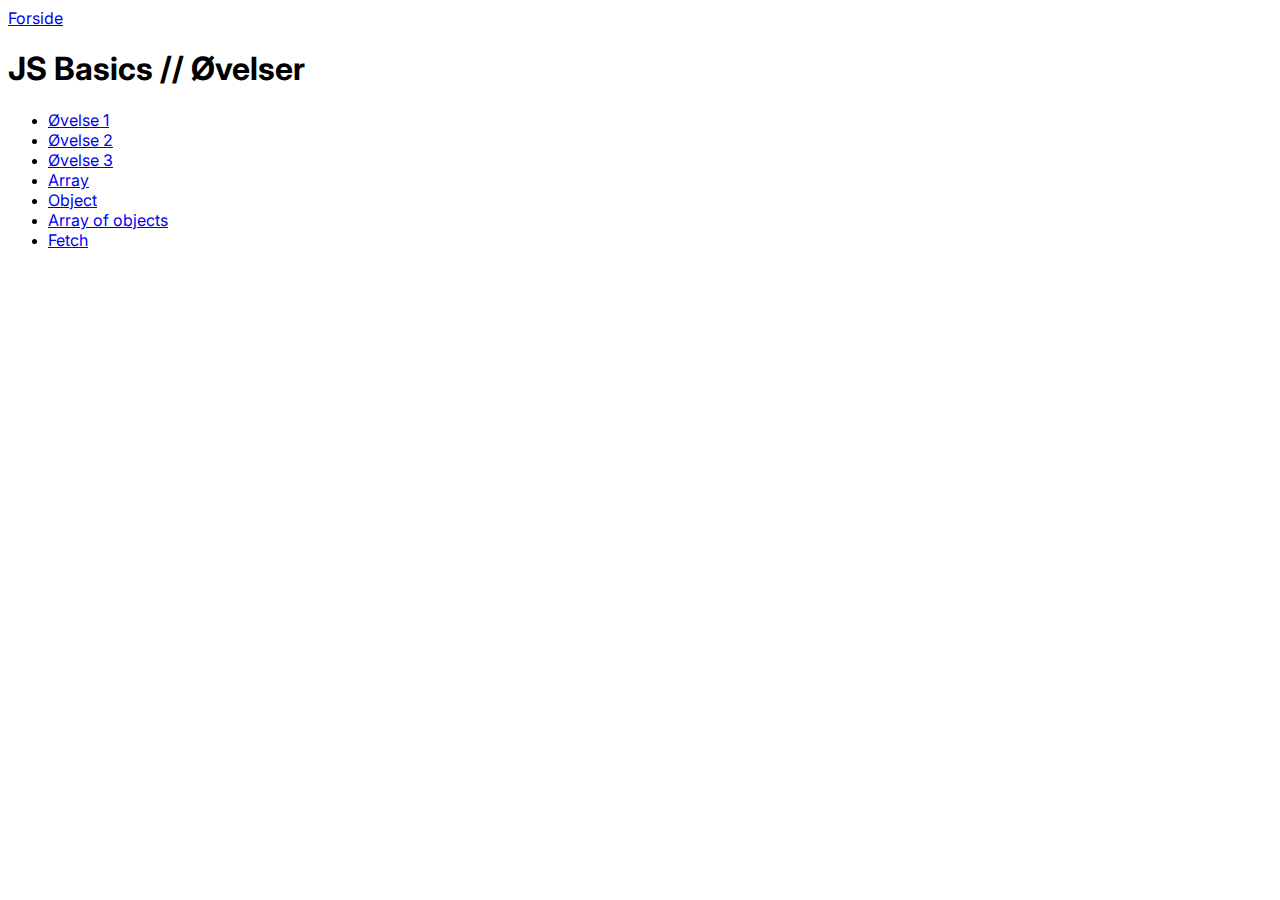
<file: index.html>
<!DOCTYPE html>
<html lang="da">

<head>
    <meta charset="UTF-8">
    <meta name="viewport" content="width=device-width, initial-scale=1.0">
    <title>JS Basics</title>
    <link rel="stylesheet" href="style.css">

    <link rel="preconnect" href="https://fonts.googleapis.com">
    <link rel="preconnect" href="https://fonts.gstatic.com" crossorigin>
    <link href="https://fonts.googleapis.com/css2?family=Inter:wght@100;200;300;400;500;600;700;800;900&display=swap"
        rel="stylesheet">
</head>

<body>
    <header>
        <a href="index.html">Forside</a>
    </header>
    <h1>JS Basics // Øvelser</h1>
    <ul>
        <li><a href="opgave_1.html">Øvelse 1</a></li>
        <li><a href="opgave_2.html">Øvelse 2</a></li>
        <li><a href="opgave_3.html">Øvelse 3</a></li>
        <li><a href="array.html">Array</a></li>
        <li><a href="obejct.html">Object</a></li>
        <li><a href="array_of_obejcts.html">Array of objects</a></li>
        <li><a href="fetch.html">Fetch</a></li>
    </ul>

    <script src="script_3.js"></script>
</body>

</html>
</file>
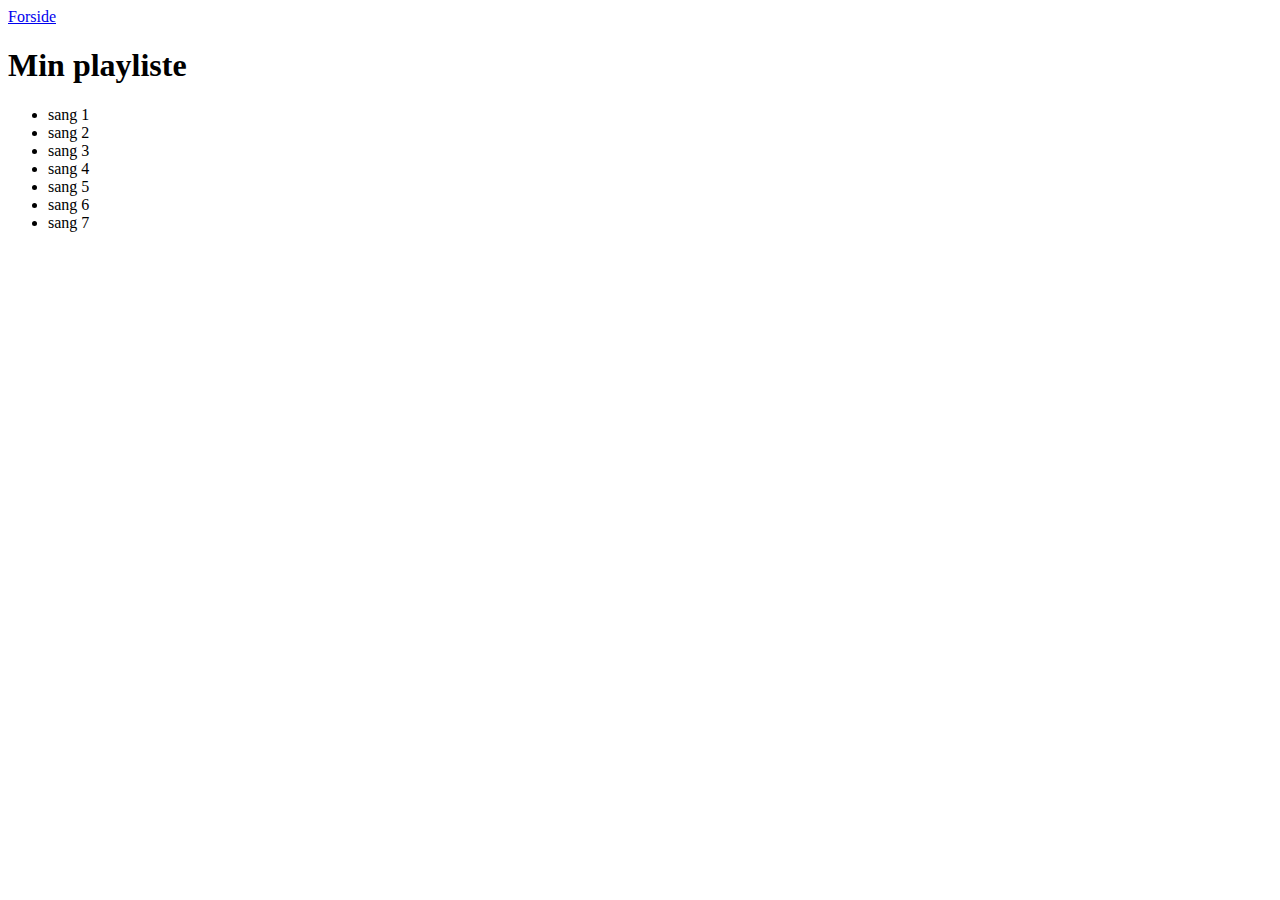
<file: array.html>
<!DOCTYPE html>
<html lang="en">

<head>
    <meta charset="UTF-8">
    <meta name="viewport" content="width=device-width, initial-scale=1.0">
    <title>JS Basics // Array </title>
</head>

<body>
    <header>
        <a href="index.html">Forside</a>
    </header>
    <h1>Min playliste</h1>
    <ul></ul>

    <script src="array.js"></script>
</body>

</html>
</file>
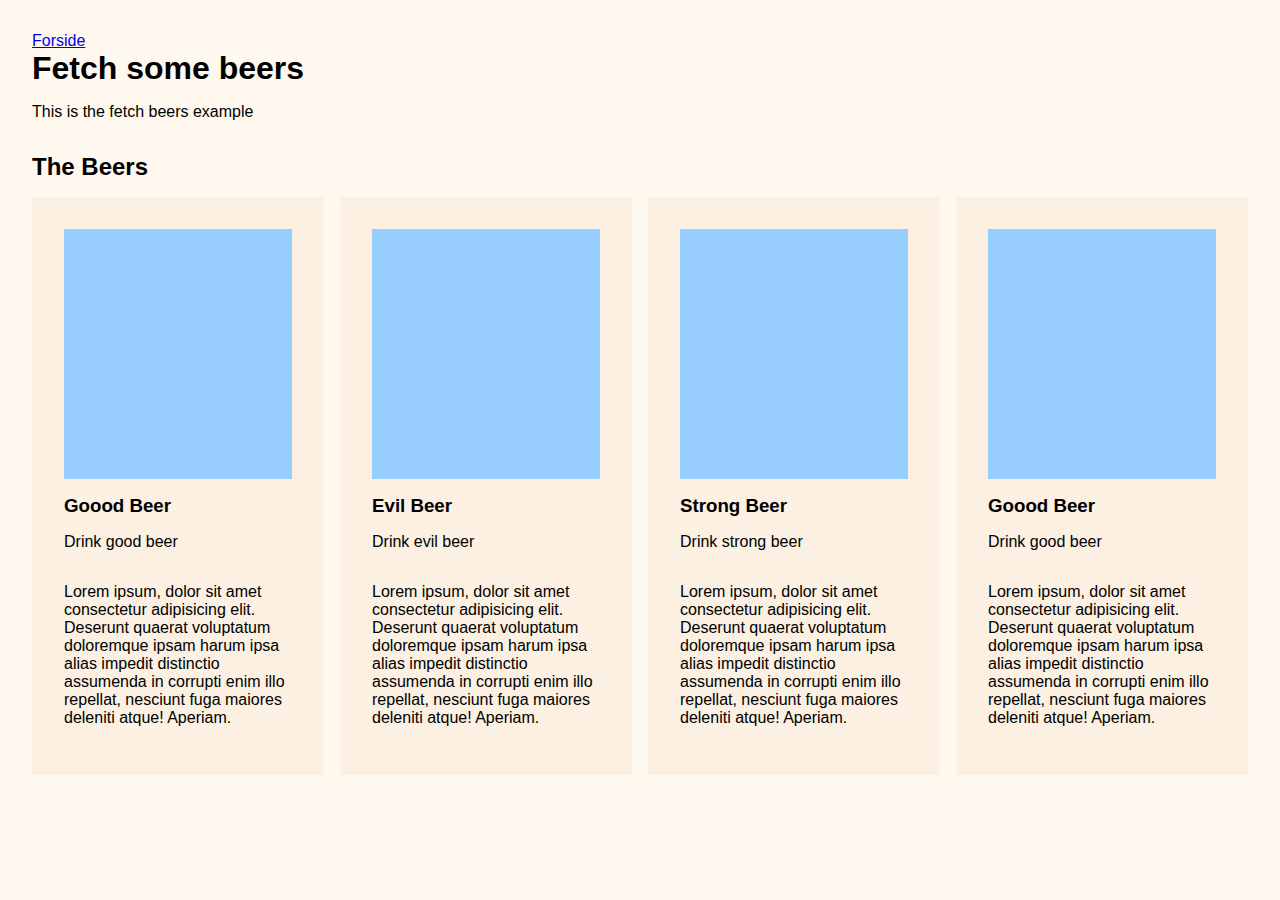
<file: fetch.html>
<!DOCTYPE html>
<html lang="en">

<head>
    <meta charset="UTF-8">
    <meta name="viewport" content="width=device-width, initial-scale=1.0">
    <title>JS Basics // Object</title>
    <link rel="stylesheet" href="fetch.css">
</head>

<body>
    <header>
        <a href="index.html">Forside</a>
        <h1>Fetch some beers</h1>
        <p>This is the fetch beers example</p>
    </header>


    <section>
        <h2>The Beers</h2>
        <div class="beer_container">
            <article>
                <div class="beer_image_contatiner"></div>
                <h3 class="beer_name">Goood Beer</h3>
                <p class="beer_tagline">Drink good beer</p>
                <p class="beer_description">Lorem ipsum, dolor sit amet consectetur adipisicing elit. Deserunt quaerat
                    voluptatum doloremque ipsam harum ipsa alias impedit distinctio assumenda in corrupti enim illo
                    repellat, nesciunt fuga maiores deleniti atque! Aperiam.</p>
            </article>
            <article>
                <div class="beer_image_contatiner"></div>
                <h3 class="beer_name">Evil Beer</h3>
                <p class="beer_tagline">Drink evil beer</p>
                <p class="beer_description">Lorem ipsum, dolor sit amet consectetur adipisicing elit. Deserunt quaerat
                    voluptatum doloremque ipsam harum ipsa alias impedit distinctio assumenda in corrupti enim illo
                    repellat, nesciunt fuga maiores deleniti atque! Aperiam.</p>
            </article>
            <article>
                <div class="beer_image_contatiner"></div>
                <h3 class="beer_name">Strong Beer</h3>
                <p class="beer_tagline">Drink strong beer</p>
                <p class="beer_description">Lorem ipsum, dolor sit amet consectetur adipisicing elit. Deserunt quaerat
                    voluptatum doloremque ipsam harum ipsa alias impedit distinctio assumenda in corrupti enim illo
                    repellat, nesciunt fuga maiores deleniti atque! Aperiam.</p>
            </article>
            <article>
                <div class="beer_image_contatiner"></div>
                <h3 class="beer_name">Goood Beer</h3>
                <p class="beer_tagline">Drink good beer</p>
                <p class="beer_description">Lorem ipsum, dolor sit amet consectetur adipisicing elit. Deserunt quaerat
                    voluptatum doloremque ipsam harum ipsa alias impedit distinctio assumenda in corrupti enim illo
                    repellat, nesciunt fuga maiores deleniti atque! Aperiam.</p>
            </article>
        </div>
    </section>

    <script src="fetch.js"></script>
</body>

</html>
</file>
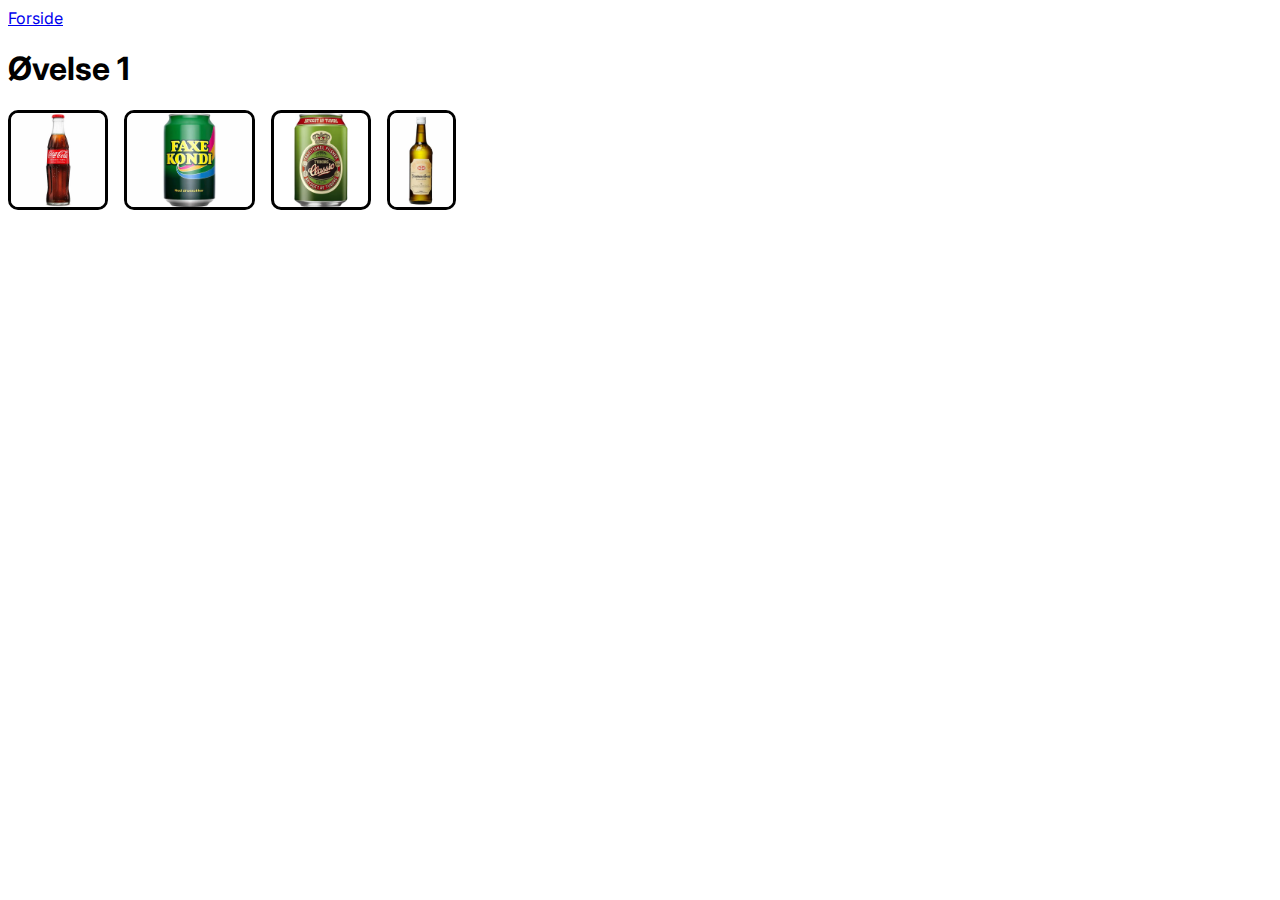
<file: opgave_1.html>
<!DOCTYPE html>
<html lang="da">

<head>
    <meta charset="UTF-8">
    <meta name="viewport" content="width=device-width, initial-scale=1.0">
    <title>JS Basics | Øvelse 1</title>
    <link rel="stylesheet" href="style.css">

    <link rel="preconnect" href="https://fonts.googleapis.com">
    <link rel="preconnect" href="https://fonts.gstatic.com" crossorigin>
    <link href="https://fonts.googleapis.com/css2?family=Inter:wght@100;200;300;400;500;600;700;800;900&display=swap"
        rel="stylesheet">
</head>

<body>
    <header>
        <a href="index.html">Forside</a>
    </header>
    <h1>Øvelse 1</h1>
    <div class="grid">
        <img src="img/cola.webp" alt="cola" id="cola">
        <img src="img/faxe.webp" alt="faxe" id="faxe">
        <img src="img/beer.webp" alt="øl" id="beer">
        <img src="img/snaps.webp" alt="snaps" id="snaps">
    </div>

    <script src="script.js"></script>
</body>

</html>
</file>
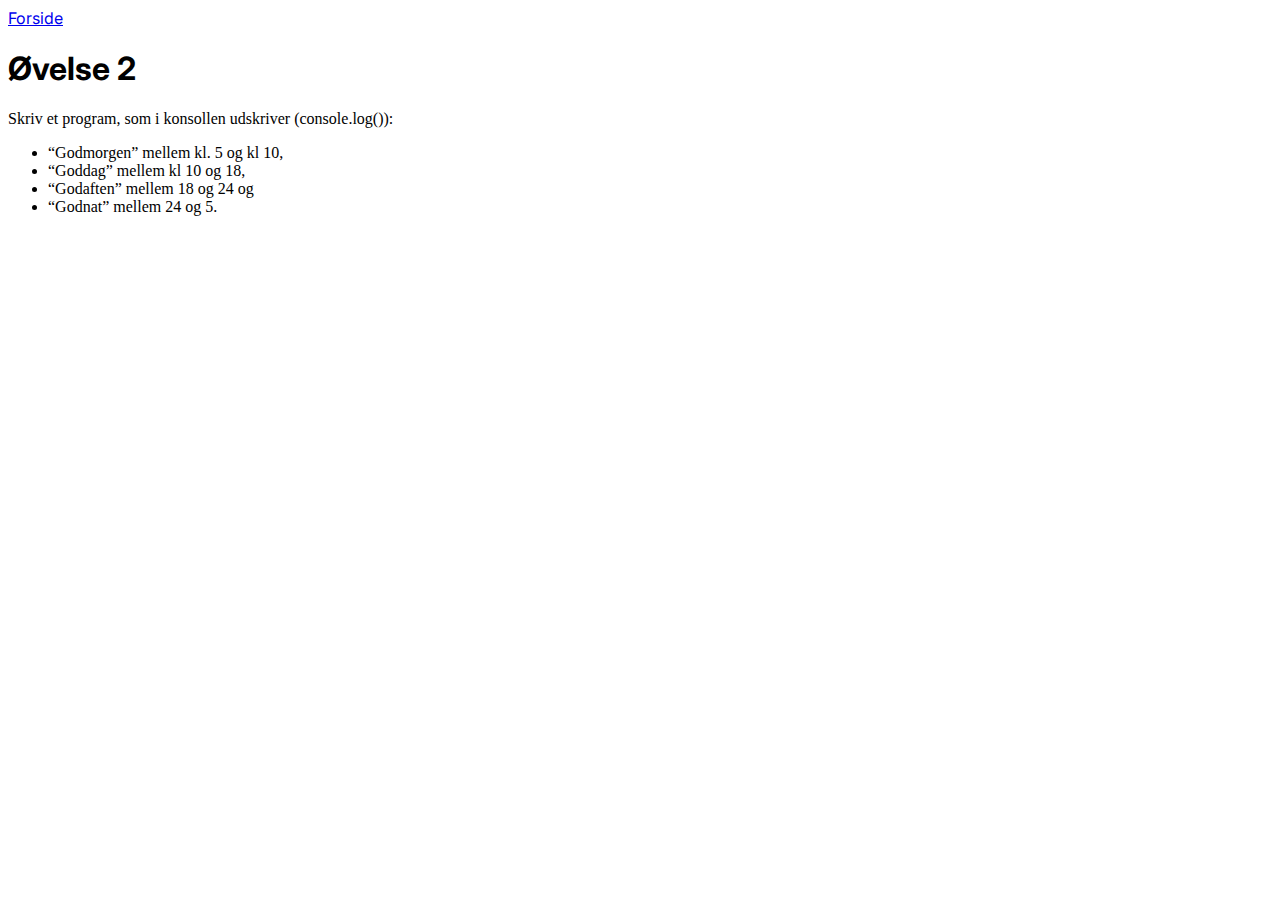
<file: opgave_2.html>
<!DOCTYPE html>
<html lang="da">

<head>
    <meta charset="UTF-8">
    <meta name="viewport" content="width=device-width, initial-scale=1.0">
    <title>JS Basics | Øvelse 2</title>
    <link rel="stylesheet" href="style.css">

    <link rel="preconnect" href="https://fonts.googleapis.com">
    <link rel="preconnect" href="https://fonts.gstatic.com" crossorigin>
    <link href="https://fonts.googleapis.com/css2?family=Inter:wght@100;200;300;400;500;600;700;800;900&display=swap"
        rel="stylesheet">
</head>

<body>
    <header>
        <a href="index.html">Forside</a>
    </header>
    <h1>Øvelse 2</h1>
    <p>Skriv et program, som i konsollen udskriver (console.log()):</p>
    <ul>
        <li>“Godmorgen” mellem kl. 5 og kl 10,</li>
        <li>“Goddag” mellem kl 10 og 18,</li>
        <li>“Godaften” mellem 18 og 24 og</li>
        <li>“Godnat” mellem 24 og 5.</li>
    </ul>


    <script src="script_2.js"></script>
</body>

</html>
</file>
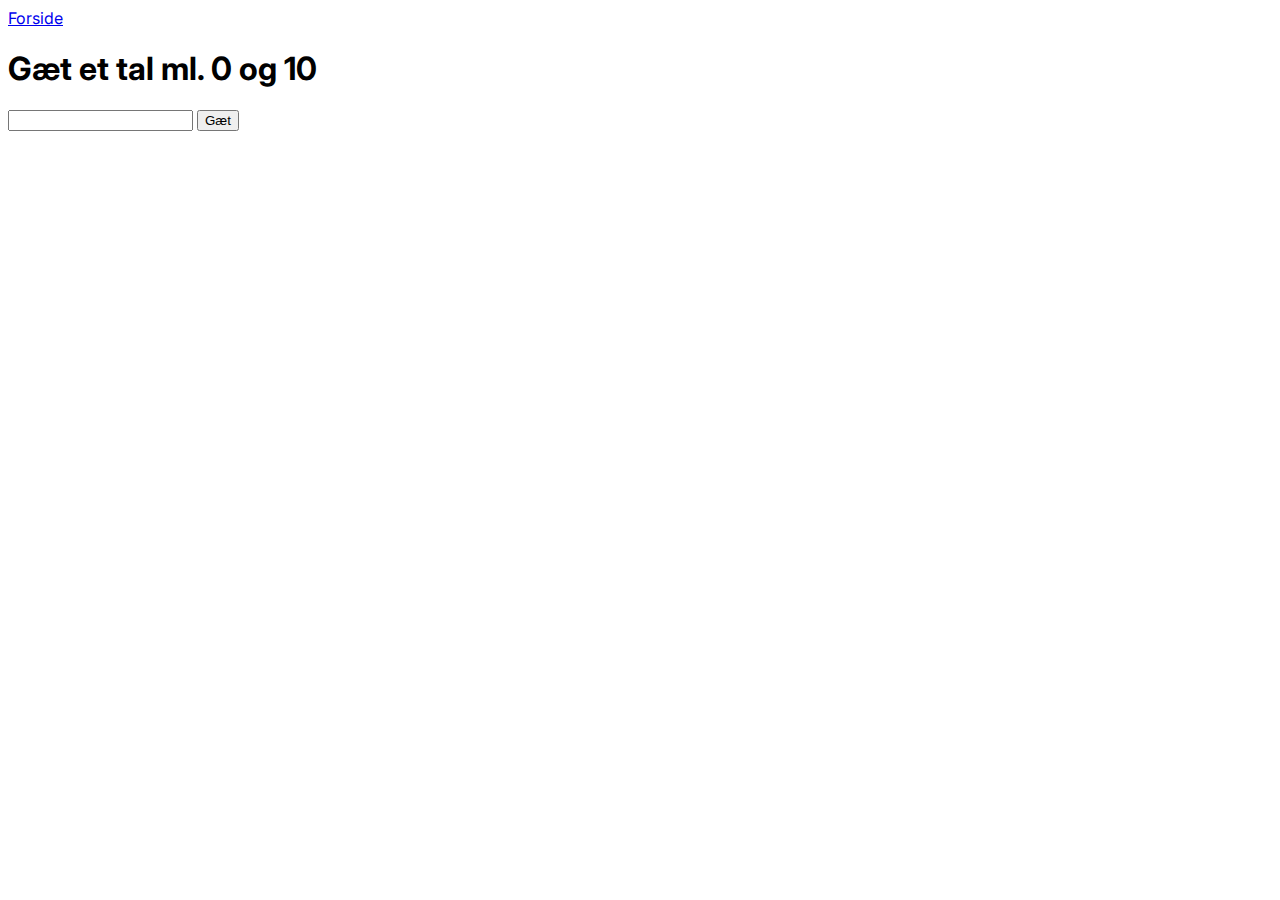
<file: opgave_3.html>
<!DOCTYPE html>
<html lang="da">

<head>
    <meta charset="UTF-8">
    <meta name="viewport" content="width=device-width, initial-scale=1.0">
    <title>JS Basics | Øvelse 3</title>
    <link rel="stylesheet" href="style.css">

    <link rel="preconnect" href="https://fonts.googleapis.com">
    <link rel="preconnect" href="https://fonts.gstatic.com" crossorigin>
    <link href="https://fonts.googleapis.com/css2?family=Inter:wght@100;200;300;400;500;600;700;800;900&display=swap"
        rel="stylesheet">
</head>

<body>
    <header>
        <a href="index.html">Forside</a>
    </header>
    <h1>Gæt et tal ml. 0 og 10</h1>
    <!-- <p>Som Alans eksempel</p> -->
    <input type="number" id="tal">
    <button>Gæt</button>
    <script src="script_3.js"></script>
</body>

</html>
</file>
<file: style.css>
* {
  box-sizing: border-box;
}

h1 {
  font-family: "Inter", sans-serif;
}

a {
  font-family: "Inter", sans-serif;
}

.grid {
  display: flex;
  gap: 1rem;
}

img {
  height: 100px;
  border: solid;
  border-radius: 10px;
}
</file>
<file: fetch.css>
* {
  box-sizing: border-box;
  padding: 0;
  margin: 0;
}

body {
  margin: 2rem;
  background-color: rgb(255, 248, 239);
  font-family: sans-serif;
}

h1,
h2,
p {
  margin-bottom: 1rem;
}

header {
  margin-bottom: 2rem;
}

.beer_container {
  display: grid;
  grid-template-columns: repeat(auto-fill, minmax(250px, 1fr));
  gap: 1rem;
}

.beer_container article {
  background-color: rgb(251, 240, 226);
  padding: 2rem;
  display: flex;
  flex-direction: column;
  gap: 1rem;
}

.beer_image_contatiner {
  background-color: rgb(152, 205, 255);
  max-width: 100%;
  height: 250px;
}
</file>
